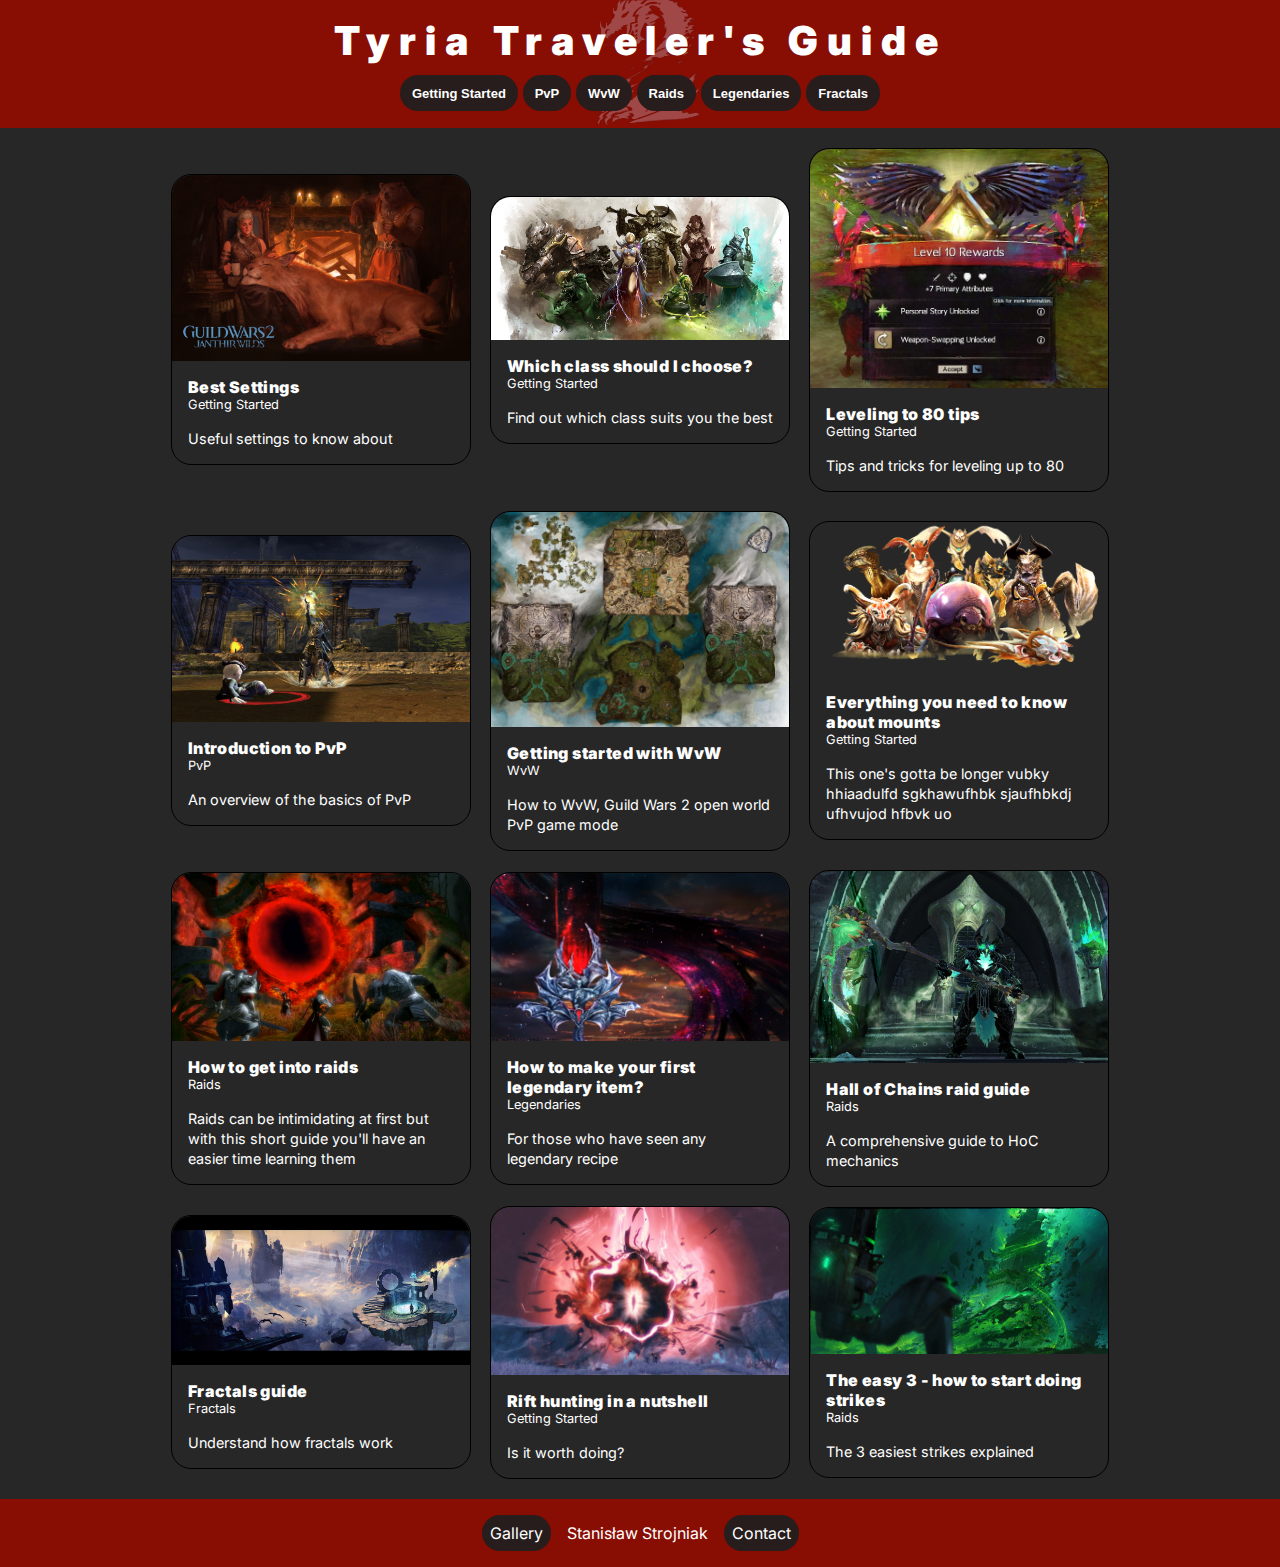
<file: index.html>
<!DOCTYPE html>
<html lang="en">
    <head>
        <meta charset="UTF-8" />
        <meta name="viewport" content="width=device-width, initial-scale=1.0" />
        <title>Tyria Traveler's Guide</title>
        <link rel="stylesheet" href="style.css" />
        <link
            href="https://fonts.googleapis.com/css2?family=Inter:ital,opsz,wght@0,14..32,100..900;1,14..32,100..900&display=swap"
            rel="stylesheet"
        />
        <script src="scripts/header.js" defer type="module"></script>
        <script src="scripts/renderPosts.js" defer type="module"></script>
    </head>
    <body>
        <div class="content">
            <header>
                <h1>
                    Tyria
                    <span class="travelers">Traveler's</span>
                    <span class="guide">Guide</span>
                </h1>
                <nav>
                    <div id="nav-container"></div>
                </nav>
            </header>

            <main>
                <div id="main-page-posts-container"></div>
            </main>
        </div>

        <footer>
            <a href="gallery.html">
                <div class="gallery-button">Gallery</div>
            </a>
            <p>Stanisław Strojniak</p>
            <a href="contact.html">
                <div class="contact-button">Contact</div>
            </a>
        </footer>
    </body>
</html>
</file>
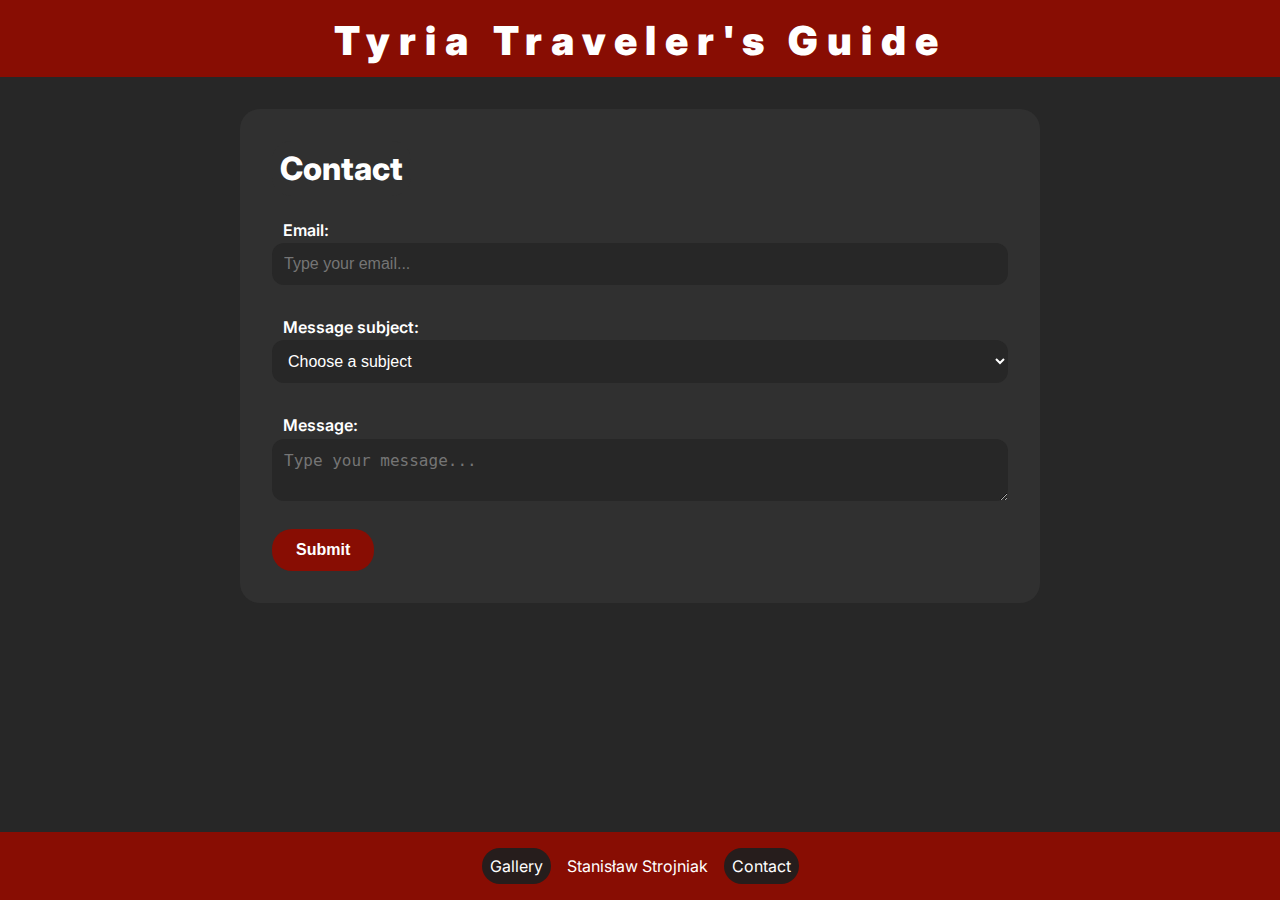
<file: contact.html>
<!DOCTYPE html>
<html lang="en">
    <head>
        <meta charset="UTF-8" />
        <meta name="viewport" content="width=device-width, initial-scale=1.0" />
        <title>Tyria Traveler's Guide</title>
        <link rel="stylesheet" href="style.css" />
        <link
            href="https://fonts.googleapis.com/css2?family=Inter:ital,opsz,wght@0,14..32,100..900;1,14..32,100..900&display=swap"
            rel="stylesheet"
        />
        <script type="module" src="scripts/postContent.js"></script>
        <script>
            function handleFormSubmit(event) {
                event.preventDefault(); // prevents page reloading after submiting the form
                window.location.href = "index.html";
            }
        </script>
    </head>
    <body>
        <div class="content">
            <a href="index.html" draggable="false">
                <header class="post-header">
                    <h1>
                        Tyria
                        <span class="travelers">Traveler's</span>
                        <span class="guide">Guide</span>
                    </h1>
                </header>
            </a>

            <main>
                <section class="contact-form-section">
                    <h2>Contact</h2>
                    <form
                        class="contact-form"
                        method="POST"
                        onsubmit="handleFormSubmit(event)"
                    >
                        <label for="email">Email:</label>
                        <input
                            type="text"
                            id="email"
                            name="email"
                            placeholder="Type your email..."
                            required
                            pattern="[^@\s]+@[^@\s]+\.[^@\s]+"
                            title="Invalid email address"
                        />

                        <label for="subject">Message subject:</label>
                        <select id="subject" name="subject" required>
                            <option value="" disabled selected>
                                Choose a subject
                            </option>
                            <option value="general">General question</option>
                            <option value="feedback">Feedback</option>
                            <option value="support">Support</option>
                        </select>

                        <label for="message">Message:</label>
                        <textarea
                            id="message"
                            name="message"
                            placeholder="Type your message..."
                            required
                            minlength="10"
                            maxlength="500"
                        ></textarea>

                        <input
                            type="submit"
                            value="Submit"
                            class="submit-button"
                        />
                    </form>
                </section>
            </main>
        </div>

        <footer>
            <a href="gallery.html">
                <div class="gallery-button">Gallery</div>
            </a>
            <p>Stanisław Strojniak</p>
            <a href="contact.html">
                <div class="contact-button">Contact</div>
            </a>
        </footer>
    </body>
</html>
</file>
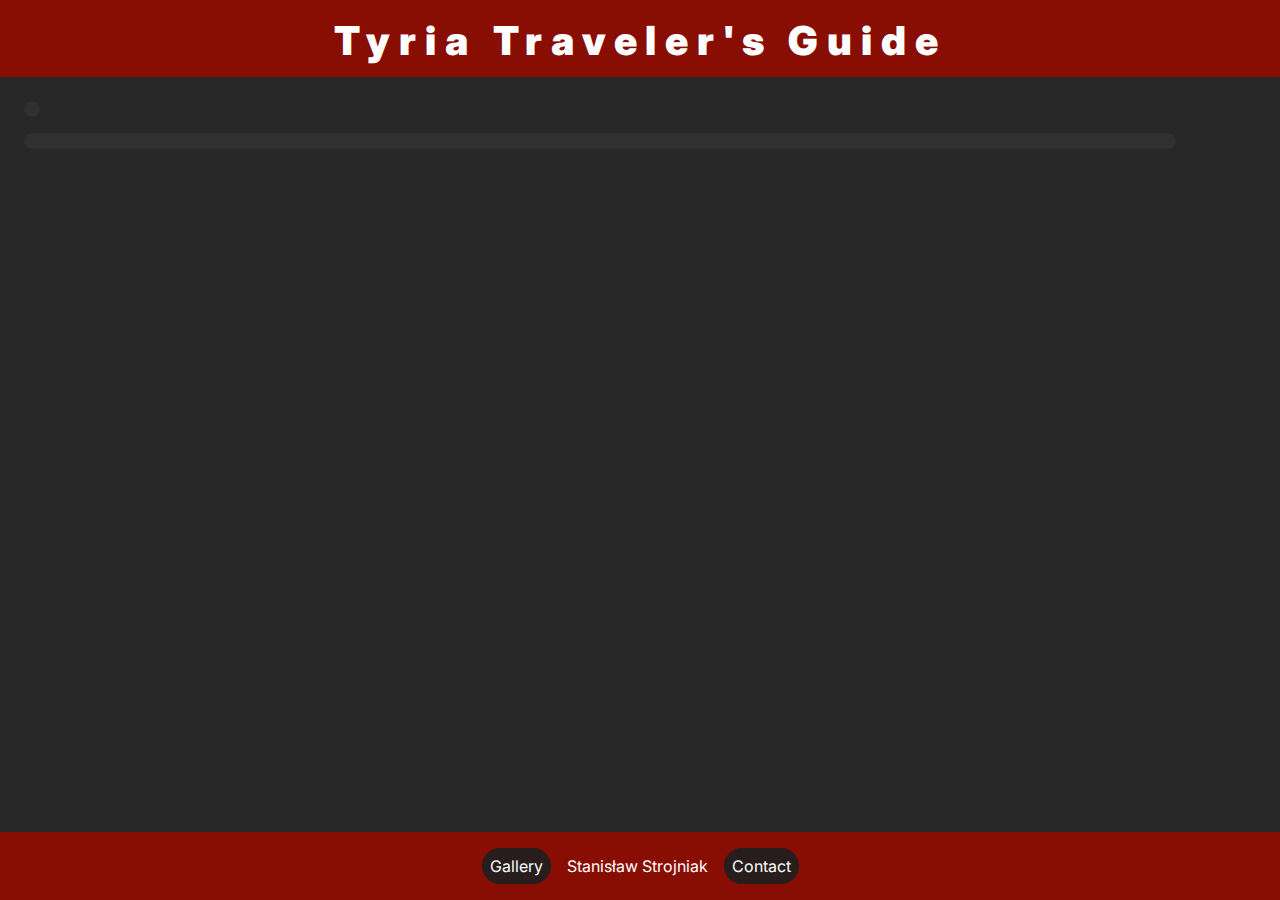
<file: post.html>
<!DOCTYPE html>
<html lang="en">
    <head>
        <meta charset="UTF-8" />
        <meta name="viewport" content="width=device-width, initial-scale=1.0" />
        <title>Tyria Traveler's Guide</title>
        <link rel="stylesheet" href="style.css" />
        <link
            href="https://fonts.googleapis.com/css2?family=Inter:ital,opsz,wght@0,14..32,100..900;1,14..32,100..900&display=swap"
            rel="stylesheet"
        />
        <script type="module" src="scripts/postContent.js"></script>
    </head>
    <body>
        <div class="content">
            <a href="index.html" draggable="false">
                <header class="post-header">
                    <h1>
                        Tyria
                        <span class="travelers">Traveler's</span>
                        <span class="guide">Guide</span>
                    </h1>
                </header>
            </a>

            <main>
                <div id="post-container">
                    <h2 id="post-title"></h2>
                    <p id="post-content"></p>
                </div>
            </main>
        </div>

        <footer>
            <a href="gallery.html">
                <div class="gallery-button">Gallery</div>
            </a>
            <p>Stanisław Strojniak</p>
            <a href="contact.html">
                <div class="contact-button">Contact</div>
            </a>
        </footer>
    </body>
</html>
</file>
<file: style.css>
* {
    box-sizing: border-box;
    color: white;
}

a:hover,
a:visited,
a:link,
a:active {
    text-decoration: none;
}

img {
    vertical-align: middle;
}

html,
body {
    height: 100%;
}

body {
    font-family: "Inter", sans-serif;
    margin: 0;
    background-color: #272727;
    overflow-x: hidden;
    display: flex;
    flex-direction: column;
}

header {
    display: flex;
    flex-direction: column;
    align-items: center;
    background-color: #880d03;
    padding-bottom: 0.75rem;
    position: relative;
    z-index: 1;
}

h1 {
    margin: 0;
    font-size: 2.5rem;
    font-weight: 900;
    letter-spacing: 0.55rem;
}

nav {
    z-index: 1;
}

#nav-container {
    display: flex;
    justify-content: center;
    align-items: center;
    flex-direction: row-reverse;
    flex-wrap: wrap;
    overflow: hidden;
    padding: 0.625rem 0.5rem;
    gap: 0.3rem;
    max-height: 3.175rem;
}

#nav-container.expanded {
    max-height: none;
}

.tag {
    height: 2.25rem;
    padding: 0.3125rem 0.75rem;
    border-radius: 2rem;
    border: none;
    font-size: 0.8125rem;
    background-color: #261d1c;
    font-weight: 600;

    transition: background-color 0.2s ease, transform 0.2s ease,
        box-shadow 0.3s ease;
    cursor: pointer;
}

.tag-active {
    background-color: #d6a814;
}

.show-more {
    display: none;
    width: 2.625rem;
    height: 2.25rem;
    flex-shrink: 0;
    padding: 0.3125rem 0.75rem;
    border-radius: 2rem;
    border: none;
    font-size: 0.8rem;
    fill: #f6fbf9;
    stroke-width: 0.02rem;
    stroke: #880d03;
}

#arrow {
    transition: transform 0.3s ease;
}

.rotated {
    transform: rotate(-180deg);
}

#nav-container.show-more-visible .show-more {
    display: block;
}

#main-page-posts-container {
    display: flex;
    flex-wrap: wrap;
    justify-content: center;
    align-items: center;
    row-gap: 1.2rem;
    padding: 1.25rem 0;
    width: 100vw;
    max-width: 1000px;
    margin: 0 auto;
}

.main-page-post {
    display: flex;
    flex-direction: column;
    max-width: calc(33.33%);
    width: 100%;
    border-radius: 1.25rem;
    border: 0.1rem solid #000;
    margin: 0 0.6rem;
}

.main-page-post-image {
    width: 100%;
    border-radius: 1.25rem 1.25rem 0 0;
}

.main-page-post-bottom-part {
    padding: 0 1rem 0 1rem;
    font-size: 1rem;
}

.main-page-post-title {
    display: block;
    font-weight: 900;
    letter-spacing: 0.025rem;
}

.main-page-post-tag {
    display: block;
    font-size: 0.8rem;
    font-style: normal;
}

.hidden {
    display: none;
}

.main-page-post-description {
    font-size: 0.9rem;
}

#post-container {
    display: flex;
    flex-direction: column;
    align-items: left;

    width: 90vw;
    margin: 1.5rem;
}

h2 {
    margin: 0;
    font-size: 1.5rem;
    padding: 0.5rem;
    border-radius: 1.2rem;
    background-color: #303030;
    width: fit-content;
}

#post-content {
    border-radius: 1.2rem;
    font-size: 1rem;
    padding: 0.5rem;
    background-color: #303030;
}

.content {
    flex: 1 0 auto;
}

.gallery-container {
    display: grid;
    grid-template-columns: repeat(auto-fill, minmax(200px, 1fr));
    align-items: center;
    gap: 1rem;
    padding: 1.25rem;
    max-width: 1000px;
    margin: 0 auto;
}

.gallery-item {
    width: 100%;
    height: auto;
    border-radius: 1rem;
    box-shadow: 0 4px 8px rgba(0, 0, 0, 0.2);
    transition: transform 0.3s ease, box-shadow 0.3s ease;
    object-fit: cover;
}

.gallery-item:hover {
    transform: scale(1.05);
    box-shadow: 0 6px 12px rgba(0, 0, 0, 0.3);
    cursor: pointer;
}

.modal {
    display: none;
    position: fixed;
    z-index: 10;
    left: 0;
    top: 0;
    width: 100vw;
    height: 100vh;
    background-color: rgba(0, 0, 0, 0.8);
    align-items: center;
    justify-content: center;
}

.modal-content {
    height: auto;
    max-width: 90vw;
    max-height: 90vh;
    border-radius: 1rem;
    object-fit: contain;
}

.modal-close {
    position: absolute;
    top: 1rem;
    right: 1.5rem;
    color: white;
    font-size: 2rem;
    cursor: pointer;
}

.contact-form-section {
    width: 90vw;
    max-width: 800px;
    margin: 2rem auto;
    padding: 2rem;
    background-color: #303030;
    border-radius: 1.25rem;
}

.contact-form-section h2 {
    margin-bottom: 1.5rem;
    font-size: 2rem;
    font-weight: 800;
}

.contact-form label {
    display: block;
    font-size: 1rem;
    font-weight: 600;
    margin: 0.5rem 0 0.2rem 0.7rem;
}

.contact-form input[type="text"],
.contact-form select,
.contact-form textarea {
    width: 100%;
    padding: 0.75rem;
    margin-bottom: 1.5rem;
    border-radius: 0.75rem;
    border: none;
    background-color: #272727;
    font-size: 1rem;
    resize: vertical;
}

.contact-form input[type="text"]:focus,
.contact-form select:focus,
.contact-form textarea:focus {
    outline: none;
    border: 2px solid #d6a814;
}

.submit-button {
    background-color: #880d03;
    font-weight: 600;
    font-size: 1rem;
    padding: 0.75rem 1.5rem;
    border-radius: 1.25rem;
    border: none;
    cursor: pointer;
    transition: background-color 0.3s ease;
}

.submit-button:hover {
    background-color: #d6a814;
}

footer {
    padding: 1rem 0;
    flex-shrink: 0;
    background-color: #880d03;
    display: flex;
    justify-content: center;
    display: flex;
    align-items: center;
}

footer p {
    margin: 0 1rem;
}

.gallery-button,
.contact-button {
    border-radius: 1.2rem;
    padding: 0.5rem;
    background-color: #261d1c;
    width: fit-content;
}

@media (max-width: 680px) {
    h1 {
        padding: 1rem 2.5rem 0 1.5rem;
    }

    .travelers {
        display: block;
    }

    .guide {
        display: block;
    }

    header::before {
        content: "";
        position: absolute;
        width: 100%;
        height: 13rem;
        background-image: url("img/dragon.svg");
        background-repeat: no-repeat;
        background-position: center;
        background-size: contain;
        opacity: 0.3;
        z-index: -1;
    }

    .main-page-post {
        max-width: 90vw;
    }

    .post-header::before {
        background-image: none;
    }
}

@media (min-width: 681px) {
    h1 {
        padding: 1rem 1.5rem 0 1.5rem;
    }

    header::before {
        content: "";
        position: absolute;
        width: 100%;
        height: 8rem;
        background-image: url("img/dragon.svg");
        background-repeat: no-repeat;
        background-position: center;
        background-size: contain;
        opacity: 0.3;
        z-index: -1;
    }

    .post-header::before {
        background-image: none;
    }

    .main-page-post {
        max-width: 300px;
    }
}
</file>
